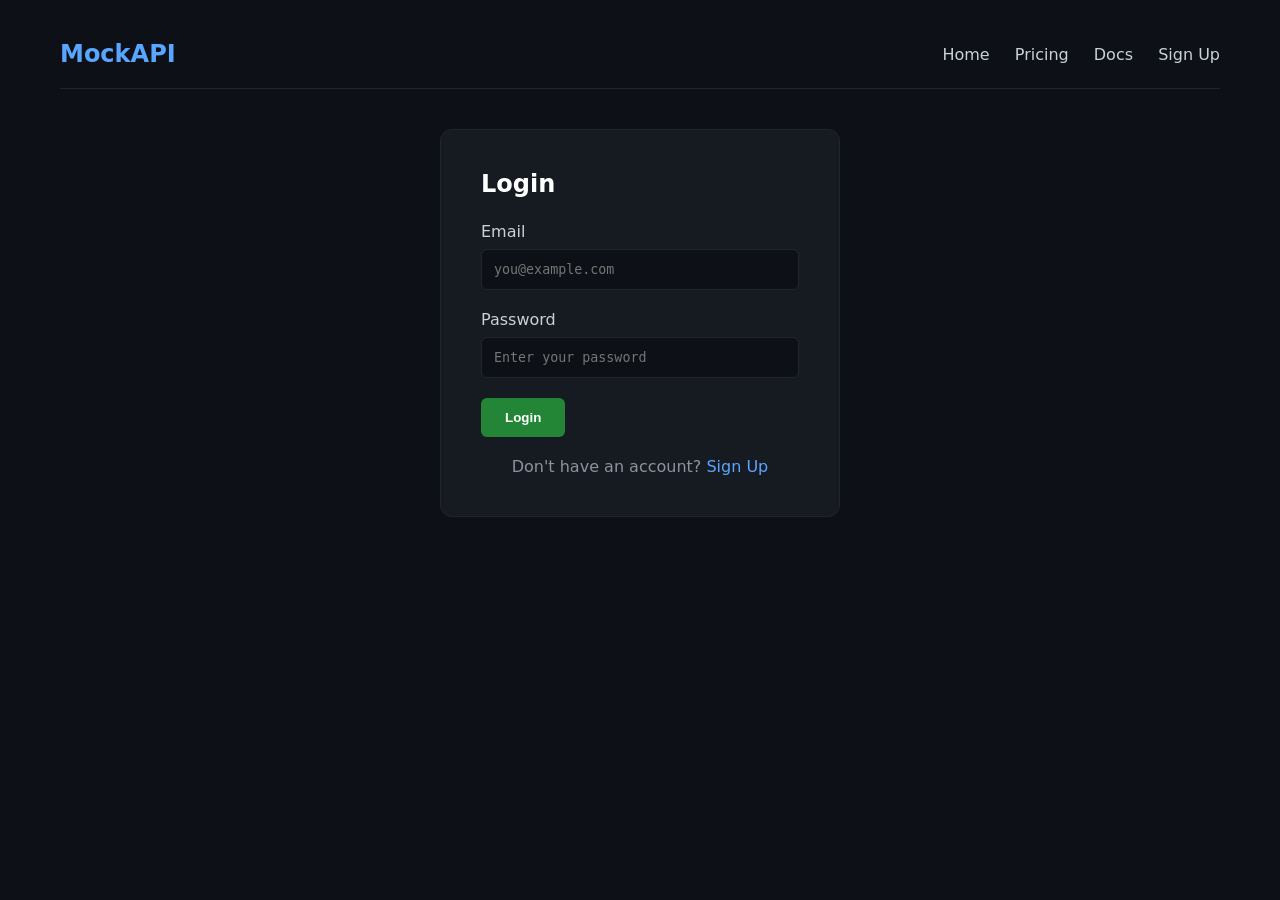
<file: frontend/login.html>
<!DOCTYPE html>
<html lang="en">
<head>
    <meta charset="UTF-8">
    <meta name="viewport" content="width=device-width, initial-scale=1.0">
    <title>Login - MockAPI</title>
    <link rel="stylesheet" href="style.css">
</head>
<body>
    <div class="container">
        <nav>
            <div class="logo"><a href="/">MockAPI</a></div>
            <div class="nav-links">
                <a href="/">Home</a>
                <a href="/pricing">Pricing</a>
                <a href="/docs">Docs</a>
                <a href="/signup">Sign Up</a>
            </div>
        </nav>
        <div class="auth-form">
            <h2>Login</h2>
            <div id="message"></div>
            <div class="form-group">
                <label>Email</label>
                <input type="email" id="email" placeholder="you@example.com">
            </div>
            <div class="form-group">
                <label>Password</label>
                <input type="password" id="password" placeholder="Enter your password">
            </div>
            <button class="btn-primary" onclick="login()">Login</button>
            <p class="auth-alt">Don't have an account? <a href="/signup">Sign Up</a></p>
        </div>
    </div>
    <script>
        async function login() {
            const email = document.getElementById('email').value.trim();
            const password = document.getElementById('password').value;
            const msg = document.getElementById('message');

            if (!email || !password) {
                msg.innerHTML = '<p class="error">All fields required</p>';
                return;
            }

            try {
                const res = await fetch('/api/login', {
                    method: 'POST',
                    headers: {'Content-Type': 'application/json'},
                    credentials: 'include',
                    body: JSON.stringify({email, password})
                });
                const data = await res.json();

                if (data.error) {
                    msg.innerHTML = `<p class="error">${data.error}</p>`;
                } else {
                    msg.innerHTML = '<p class="success">Login successful! Redirecting...</p>';
                    setTimeout(() => window.location.href = '/dashboard', 1000);
                }
            } catch (err) {
                msg.innerHTML = '<p class="error">Network error</p>';
            }
        }
    </script>
</body>
</html>
</file>
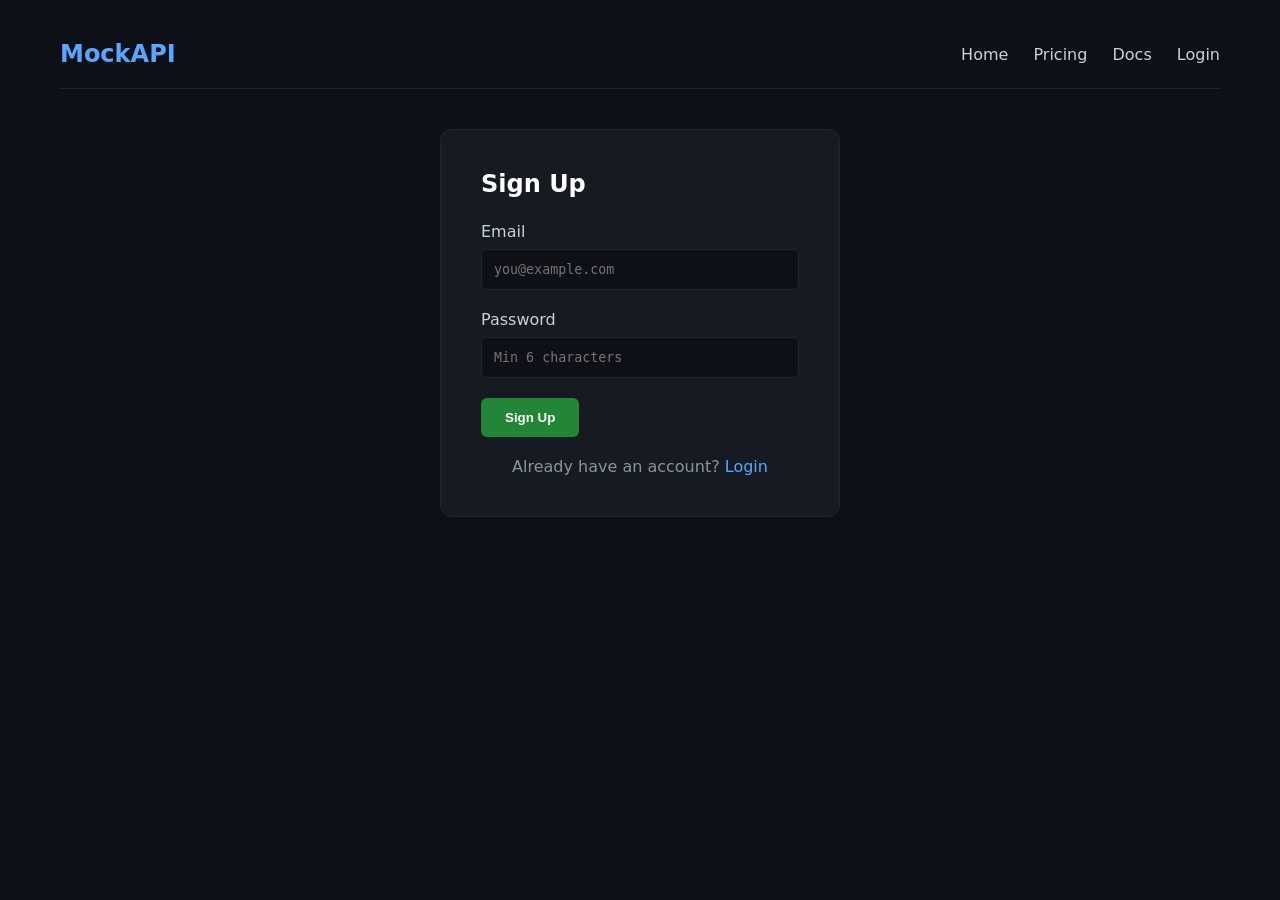
<file: frontend/signup.html>
<!DOCTYPE html>
<html lang="en">
<head>
    <meta charset="UTF-8">
    <meta name="viewport" content="width=device-width, initial-scale=1.0">
    <title>Sign Up - MockAPI</title>
    <link rel="stylesheet" href="style.css">
</head>
<body>
    <div class="container">
        <nav>
            <div class="logo"><a href="/">MockAPI</a></div>
            <div class="nav-links">
                <a href="/">Home</a>
                <a href="/pricing">Pricing</a>
                <a href="/docs">Docs</a>
                <a href="/login">Login</a>
            </div>
        </nav>
        <div class="auth-form">
            <h2>Sign Up</h2>
            <div id="message"></div>
            <div class="form-group">
                <label>Email</label>
                <input type="email" id="email" placeholder="you@example.com">
            </div>
            <div class="form-group">
                <label>Password</label>
                <input type="password" id="password" placeholder="Min 6 characters">
            </div>
            <button class="btn-primary" onclick="signup()">Sign Up</button>
            <p class="auth-alt">Already have an account? <a href="/login">Login</a></p>
        </div>
    </div>
    <script>
        async function signup() {
            const email = document.getElementById('email').value.trim();
            const password = document.getElementById('password').value;
            const msg = document.getElementById('message');

            if (!email || !password) {
                msg.innerHTML = '<p class="error">All fields required</p>';
                return;
            }

            if (password.length < 6) {
                msg.innerHTML = '<p class="error">Password must be at least 6 characters</p>';
                return;
            }

            try {
                const res = await fetch('/api/signup', {
                    method: 'POST',
                    headers: {'Content-Type': 'application/json'},
                    credentials: 'include',
                    body: JSON.stringify({email, password})
                });
                const data = await res.json();

                if (data.error) {
                    msg.innerHTML = `<p class="error">${data.error}</p>`;
                } else {
                    msg.innerHTML = '<p class="success">Account created! Redirecting...</p>';
                    setTimeout(() => window.location.href = '/dashboard', 1000);
                }
            } catch (err) {
                msg.innerHTML = '<p class="error">Network error</p>';
            }
        }
    </script>
</body>
</html>
</file>
<file: frontend/style.css>
* {
    margin: 0;
    padding: 0;
    box-sizing: border-box;
}
.hidden {
    display: none !important;
}
body {
    font-family: 'Segoe UI', system-ui, sans-serif;
    background: #0d1117;
    color: #c9d1d9;
    min-height: 100vh;
}
.container {
    max-width: 1200px;
    margin: 0 auto;
    padding: 20px;
}
nav {
    display: flex;
    justify-content: space-between;
    align-items: center;
    padding: 20px 0;
    border-bottom: 1px solid #21262d;
}
.logo {
    font-size: 24px;
    font-weight: bold;
    color: #58a6ff;
}
.logo a {
    color: #58a6ff;
    text-decoration: none;
}
.nav-links a {
    color: #c9d1d9;
    text-decoration: none;
    margin-left: 20px;
    transition: color 0.3s;
}
.nav-links a:hover {
    color: #58a6ff;
}
.hero {
    text-align: center;
    padding: 80px 0;
}
.hero h1 {
    font-size: 48px;
    margin-bottom: 20px;
    color: #fff;
}
.highlight {
    color: #58a6ff;
}
.hero p {
    font-size: 20px;
    color: #8b949e;
    margin-bottom: 30px;
}
.btn-primary {
    display: inline-block;
    background: #238636;
    color: #fff;
    padding: 12px 24px;
    border-radius: 6px;
    text-decoration: none;
    font-weight: bold;
    border: none;
    cursor: pointer;
    transition: background 0.3s;
}
.btn-primary:hover {
    background: #2ea043;
}
.btn-delete {
    display: inline-flex;
    align-items: center;
    gap: 6px;
    background: rgba(218, 54, 51, 0.12);
    color: #f85149;
    border: 1px solid rgba(218, 54, 51, 0.4);
    padding: 9px 16px;
    border-radius: 9px;
    font-size: 13px;
    font-weight: 600;
    cursor: pointer;
    transition: background 0.2s ease, color 0.2s ease, border-color 0.2s ease, transform 0.15s ease;
}
.btn-delete:hover {
    background: #da3633;
    color: #fff;
    border-color: #da3633;
}
.btn-delete:active {
    transform: scale(0.97);
}
.features {
    display: grid;
    grid-template-columns: repeat(3, 1fr);
    gap: 30px;
    padding: 60px 0;
}
.feature {
    background: #161b22;
    padding: 30px;
    border-radius: 12px;
    text-align: center;
    border: 1px solid #21262d;
}
.feature-icon {
    font-size: 48px;
    margin-bottom: 15px;
}
.feature h3 {
    color: #fff;
    margin-bottom: 10px;
}
.code-example {
    background: #161b22;
    padding: 30px;
    border-radius: 12px;
    margin: 40px 0;
    border: 1px solid #21262d;
}
.code-example pre {
    background: #0d1117;
    padding: 20px;
    border-radius: 8px;
    overflow-x: auto;
    color: #c9d1d9;
}
.create-form {
    max-width: 600px;
    margin: 40px auto;
    background: #161b22;
    padding: 40px;
    border-radius: 12px;
    border: 1px solid #21262d;
}
.create-form h2 {
    margin-bottom: 30px;
    color: #fff;
}
.form-group {
    margin-bottom: 20px;
}
.form-group label {
    display: block;
    margin-bottom: 8px;
    color: #c9d1d9;
}
.form-group input,
.form-group select,
.form-group textarea {
    width: 100%;
    padding: 12px;
    background: #0d1117;
    border: 1px solid #21262d;
    border-radius: 6px;
    color: #c9d1d9;
    font-family: monospace;
}
.form-group textarea {
    font-size: 14px;
    resize: vertical;
}
.result {
    margin-top: 30px;
    padding: 20px;
    background: #238636;
    border-radius: 8px;
}
.result.hidden {
    display: none;
}
.url-box {
    display: flex;
    gap: 10px;
    margin-top: 10px;
}
.url-box code {
    flex: 1;
    background: #0d1117;
    padding: 12px;
    border-radius: 6px;
    overflow-x: auto;
}
.url-box button {
    background: #58a6ff;
    border: none;
    padding: 12px 20px;
    border-radius: 6px;
    cursor: pointer;
    color: #0d1117;
    font-weight: bold;
}
.remaining {
    margin-top: 15px;
    font-weight: bold;
}
.dashboard {
    padding: 40px 0;
}
.dashboard h2 {
    margin-bottom: 10px;
    color: #fff;
}
.usage {
    color: #8b949e;
    margin-bottom: 30px;
}
.api-list .empty {
    text-align: center;
    padding: 60px;
    background: #161b22;
    border-radius: 12px;
}
.api-card {
    background: #161b22;
    padding: 20px;
    border-radius: 12px;
    margin-bottom: 15px;
    border: 1px solid #21262d;
}
.api-info {
    display: flex;
    align-items: center;
    gap: 15px;
    margin-bottom: 15px;
}
.method {
    padding: 4px 12px;
    border-radius: 4px;
    font-weight: bold;
    font-size: 12px;
}
.method.get { background: #238636; color: #fff; }
.method.post { background: #1f6feb; color: #fff; }
.method.put { background: #d29922; color: #fff; }
.method.delete { background: #da3633; color: #fff; }
.endpoint {
    font-size: 18px;
    color: #fff;
    font-weight: bold;
}
.status-code {
    color: #8b949e;
}
.auth-alt {
    text-align: center;
    margin-top: 20px;
    color: #8b949e;
}
.auth-alt a {
    color: #58a6ff;
    text-decoration: none;
}
.auth-alt a:hover {
    text-decoration: underline;
}
.auth-form {
    max-width: 400px;
    margin: 40px auto;
    background: #161b22;
    padding: 40px;
    border-radius: 12px;
    border: 1px solid #21262d;
}
.auth-form h2 {
    margin-bottom: 24px;
    color: #fff;
}
.error {
    color: #f85149;
    margin-bottom: 15px;
}
.success {
    color: #3fb950;
    margin-bottom: 15px;
}
.section-divider {
    border-top: 1px solid #21262d;
    margin: 40px 0;
}
.section-header {
    display: flex;
    justify-content: space-between;
    align-items: center;
    margin-bottom: 10px;
}
.section-header h2 {
    color: #fff;
    margin-bottom: 0;
}
.key-card {
    background: #161b22;
    border: 1px solid #21262d;
    border-radius: 14px;
    padding: 20px 22px;
    margin-bottom: 14px;
    transition: border-color 0.2s ease, box-shadow 0.2s ease;
}
.key-card:hover {
    border-color: #30363d;
    box-shadow: 0 6px 24px rgba(0, 0, 0, 0.35);
}
.key-card-head {
    display: flex;
    justify-content: space-between;
    align-items: center;
    gap: 12px;
    margin-bottom: 14px;
}
.key-name-tag {
    background: rgba(88, 166, 255, 0.12);
    color: #58a6ff;
    border: 1px solid rgba(88, 166, 255, 0.3);
    padding: 4px 12px;
    border-radius: 8px;
    font-size: 13px;
    font-weight: 600;
    letter-spacing: 0.3px;
}
.key-card-actions {
    display: flex;
    gap: 8px;
}
.key-preview-row {
    display: flex;
    align-items: center;
    gap: 12px;
    margin-bottom: 14px;
}
.key-preview {
    flex: 1;
    min-width: 0;
    font-family: 'Cascadia Code', Consolas, 'SF Mono', Menlo, monospace;
    font-size: 14px;
    letter-spacing: 0.5px;
    color: #e6edf3;
    background: #0d1117;
    border: 1px solid #21262d;
    padding: 12px 14px;
    border-radius: 10px;
    word-break: break-all;
    user-select: all;
    transition: border-color 0.2s ease;
}
.key-preview.revealed {
    border-color: #2ea043;
    color: #7ee787;
}
.key-once-hint {
    font-size: 12px;
    color: #8b949e;
    white-space: nowrap;
}
.key-meta {
    display: flex;
    flex-wrap: wrap;
    gap: 8px 24px;
    font-size: 13px;
    color: #8b949e;
    margin-bottom: 16px;
}
.key-meta span {
    display: inline-flex;
    align-items: center;
    gap: 6px;
}
.key-card-foot {
    display: flex;
    justify-content: flex-end;
    gap: 10px;
    border-top: 1px solid #21262d;
    padding-top: 16px;
}
.btn-key {
    display: inline-flex;
    align-items: center;
    gap: 6px;
    padding: 9px 16px;
    border-radius: 9px;
    border: 1px solid #30363d;
    background: #21262d;
    color: #c9d1d9;
    font-size: 13px;
    font-weight: 600;
    cursor: pointer;
    white-space: nowrap;
    transition: background 0.2s ease, color 0.2s ease, border-color 0.2s ease, transform 0.15s ease;
}
.btn-key:hover:not(:disabled) {
    background: #30363d;
    color: #fff;
    border-color: #484f58;
}
.btn-key:active:not(:disabled) {
    transform: scale(0.97);
}
.btn-key:disabled {
    opacity: 0.45;
    cursor: not-allowed;
}
.btn-copy-key {
    background: #1f6feb;
    border-color: #1f6feb;
    color: #fff;
}
.btn-copy-key:hover:not(:disabled) {
    background: #388bfd;
    border-color: #388bfd;
}
.btn-copy-key.copied {
    background: #2ea043;
    border-color: #2ea043;
    color: #fff;
}
.btn-regen {
    display: inline-flex;
    align-items: center;
    gap: 6px;
    background: rgba(210, 153, 34, 0.12);
    color: #d29922;
    border: 1px solid rgba(210, 153, 34, 0.4);
    padding: 9px 16px;
    border-radius: 9px;
    font-size: 13px;
    font-weight: 600;
    cursor: pointer;
    transition: background 0.2s ease, color 0.2s ease, border-color 0.2s ease, transform 0.15s ease;
}
.btn-regen:hover {
    background: #d29922;
    color: #fff;
    border-color: #d29922;
}
.btn-regen:active {
    transform: scale(0.97);
}
.btn-cancel {
    background: #21262d;
    color: #c9d1d9;
    padding: 10px 20px;
    border-radius: 6px;
    border: 1px solid #30363d;
    cursor: pointer;
}
.btn-cancel:hover {
    background: #30363d;
}
.modal {
    position: fixed;
    top: 0;
    left: 0;
    width: 100%;
    height: 100%;
    background: rgba(0,0,0,0.7);
    display: flex;
    align-items: center;
    justify-content: center;
    z-index: 1000;
}
.modal.hidden {
    display: none;
}
.modal-content {
    background: #161b22;
    border: 1px solid #21262d;
    border-radius: 12px;
    padding: 30px;
    max-width: 500px;
    width: 90%;
}
.modal-content h3 {
    color: #fff;
    margin-bottom: 10px;
}
.modal-warning {
    color: #d29922;
    font-size: 13px;
    margin-bottom: 16px;
}
.key-display {
    display: flex;
    gap: 10px;
    margin-bottom: 20px;
    align-items: center;
}
.key-display code {
    flex: 1;
    background: #0d1117;
    padding: 12px;
    border-radius: 6px;
    font-size: 13px;
    color: #3fb950;
    word-break: break-all;
}
.btn-copy {
    background: #58a6ff;
    border: none;
    padding: 12px 16px;
    border-radius: 6px;
    cursor: pointer;
    color: #0d1117;
    font-weight: bold;
    white-space: nowrap;
}
.btn-copy:hover {
    background: #79c0ff;
}
.modal-actions {
    display: flex;
    gap: 10px;
    justify-content: flex-end;
    margin-top: 20px;
}
.usage-card {
    background: #161b22;
    border: 1px solid #21262d;
    border-radius: 12px;
    padding: 24px;
    margin-top: 16px;
}
.admin-badge {
    background: linear-gradient(135deg, #238636, #2ea043);
    color: #fff;
    padding: 16px;
    border-radius: 8px;
    text-align: center;
    font-size: 18px;
}
.usage-normal {
    display: block;
}
.usage-row {
    display: flex;
    justify-content: space-between;
    align-items: center;
    margin-bottom: 12px;
}
.usage-row:last-child {
    margin-bottom: 0;
    margin-top: 12px;
}
.usage-label {
    color: #8b949e;
    font-size: 14px;
}
.usage-value {
    color: #fff;
    font-weight: bold;
    font-size: 18px;
}
.progress-bar {
    width: 100%;
    height: 10px;
    background: #21262d;
    border-radius: 5px;
    overflow: hidden;
}
.progress-fill {
    height: 100%;
    background: #238636;
    border-radius: 5px;
    transition: width 0.4s ease, background 0.3s ease;
}
.progress-fill.warning {
    background: #d29922;
}
.progress-fill.danger {
    background: #da3633;
}
.hero-actions {
    display: flex;
    gap: 16px;
    justify-content: center;
    margin-top: 10px;
}
.btn-secondary {
    display: inline-block;
    background: transparent;
    color: #c9d1d9;
    padding: 12px 24px;
    border-radius: 6px;
    text-decoration: none;
    font-weight: bold;
    border: 1px solid #30363d;
    transition: background 0.3s;
}
.btn-secondary:hover {
    background: #21262d;
    color: #fff;
}
.section-title {
    text-align: center;
    font-size: 32px;
    color: #fff;
    margin-bottom: 40px;
}
.steps {
    display: grid;
    grid-template-columns: repeat(3, 1fr);
    gap: 30px;
    padding: 20px 0 60px;
}
.step {
    text-align: center;
    padding: 30px 20px;
}
.step-num {
    width: 48px;
    height: 48px;
    background: #1f6feb;
    color: #fff;
    border-radius: 50%;
    display: inline-flex;
    align-items: center;
    justify-content: center;
    font-size: 20px;
    font-weight: bold;
    margin-bottom: 16px;
}
.step h3 {
    color: #fff;
    margin-bottom: 8px;
}
.pricing-preview {
    padding: 40px 0;
}
.pricing-cards {
    display: grid;
    grid-template-columns: repeat(2, 1fr);
    gap: 30px;
    max-width: 800px;
    margin: 0 auto;
}
.pricing-cards-full {
    max-width: 800px;
}
.pricing-card {
    background: #161b22;
    border: 1px solid #21262d;
    border-radius: 12px;
    padding: 36px 30px;
    text-align: center;
    position: relative;
}
.pricing-card.featured {
    border-color: #58a6ff;
    box-shadow: 0 0 20px rgba(88, 166, 255, 0.1);
}
.badge {
    position: absolute;
    top: -12px;
    left: 50%;
    transform: translateX(-50%);
    background: #58a6ff;
    color: #0d1117;
    padding: 4px 16px;
    border-radius: 20px;
    font-size: 12px;
    font-weight: bold;
}
.pricing-card h3 {
    color: #fff;
    font-size: 22px;
    margin-bottom: 10px;
}
.price {
    font-size: 40px;
    font-weight: bold;
    color: #fff;
    margin-bottom: 8px;
}
.price span {
    font-size: 16px;
    color: #8b949e;
    font-weight: normal;
}
.plan-desc {
    color: #8b949e;
    margin-bottom: 20px;
    font-size: 14px;
}
.pricing-card ul {
    list-style: none;
    margin-bottom: 24px;
    text-align: left;
}
.pricing-card li {
    padding: 8px 0;
    padding-left: 28px;
    position: relative;
    color: #c9d1d9;
}
.pricing-card li.included::before {
    content: "\2713";
    position: absolute;
    left: 0;
    color: #3fb950;
    font-weight: bold;
}
.pricing-card li.excluded {
    color: #484f58;
}
.pricing-card li.excluded::before {
    content: "\2717";
    position: absolute;
    left: 0;
    color: #484f58;
}
.pricing-card .btn-primary {
    width: 100%;
    text-align: center;
}
.faq {
    padding: 40px 0;
}
.faq-list {
    max-width: 700px;
    margin: 0 auto;
}
.faq-item {
    background: #161b22;
    border: 1px solid #21262d;
    border-radius: 8px;
    padding: 20px 24px;
    margin-bottom: 12px;
}
.faq-item h4 {
    color: #fff;
    margin-bottom: 8px;
    font-size: 16px;
}
.faq-item p {
    color: #8b949e;
    font-size: 14px;
    line-height: 1.6;
}
.footer {
    border-top: 1px solid #21262d;
    margin-top: 40px;
    padding: 40px 0 20px;
}
.footer-content {
    display: flex;
    justify-content: space-between;
    align-items: flex-start;
    margin-bottom: 30px;
}
.footer-brand p {
    color: #8b949e;
    margin-top: 8px;
    font-size: 14px;
}
.footer-links {
    display: flex;
    gap: 24px;
}
.footer-links a {
    color: #8b949e;
    text-decoration: none;
    font-size: 14px;
    transition: color 0.3s;
}
.footer-links a:hover {
    color: #58a6ff;
}
.footer-bottom {
    text-align: center;
    padding-top: 20px;
    border-top: 1px solid #21262d;
}
.footer-bottom p {
    color: #484f58;
    font-size: 13px;
}
.usage-banner {
    padding: 14px 20px;
    border-radius: 8px;
    margin-bottom: 20px;
    font-size: 14px;
}
.usage-banner.hidden {
    display: none;
}
.usage-banner.warning {
    background: rgba(210, 153, 34, 0.15);
    border: 1px solid #d29922;
    color: #d29922;
}
.usage-banner.danger {
    background: rgba(218, 54, 51, 0.15);
    border: 1px solid #da3633;
    color: #f85149;
}
.usage-banner a {
    color: #58a6ff;
    text-decoration: underline;
}
.pricing-page {
    text-align: center;
    padding: 40px 0;
}
.pricing-page h1 {
    font-size: 40px;
    color: #fff;
    margin-bottom: 12px;
}
.pricing-subtitle {
    font-size: 18px;
    color: #8b949e;
    margin-bottom: 40px;
}
@media (max-width: 768px) {
    .features {
        grid-template-columns: 1fr;
    }
    .hero h1 {
        font-size: 32px;
    }
    .steps {
        grid-template-columns: 1fr;
    }
    .pricing-cards {
        grid-template-columns: 1fr;
    }
    .footer-content {
        flex-direction: column;
        gap: 20px;
    }
    .footer-links {
        flex-wrap: wrap;
        gap: 16px;
    }
    .hero-actions {
        flex-direction: column;
        align-items: center;
    }
    .docs {
        flex-direction: column;
    }
    .docs-sidebar {
        display: none;
    }
    .key-card-head {
        flex-direction: column;
        align-items: flex-start;
    }
    .key-card-actions {
        width: 100%;
        justify-content: flex-end;
    }
    .key-preview-row {
        flex-direction: column;
        align-items: stretch;
    }
    .key-once-hint {
        white-space: normal;
    }
    .key-card-foot {
        flex-direction: column-reverse;
    }
    .key-card-foot .btn-regen,
    .key-card-foot .btn-delete {
        width: 100%;
        justify-content: center;
    }
}
.docs {
    display: flex;
    gap: 40px;
    padding: 20px 0 60px;
}
.docs-sidebar {
    width: 200px;
    flex-shrink: 0;
    position: sticky;
    top: 20px;
    align-self: flex-start;
}
.docs-sidebar h4 {
    color: #fff;
    margin-bottom: 12px;
    font-size: 14px;
    text-transform: uppercase;
    letter-spacing: 1px;
}
.docs-sidebar a {
    display: block;
    color: #8b949e;
    text-decoration: none;
    padding: 6px 12px;
    border-radius: 6px;
    font-size: 14px;
    margin-bottom: 2px;
    transition: color 0.2s, background 0.2s;
}
.docs-sidebar a:hover {
    color: #c9d1d9;
    background: #161b22;
}
.docs-sidebar a.active {
    color: #58a6ff;
    background: rgba(88, 166, 255, 0.1);
}
.docs-content {
    flex: 1;
    min-width: 0;
}
.docs-content h1 {
    font-size: 36px;
    color: #fff;
    margin-bottom: 8px;
}
.docs-intro {
    font-size: 18px;
    color: #8b949e;
    margin-bottom: 40px;
}
.docs-content h2 {
    font-size: 24px;
    color: #fff;
    margin: 40px 0 16px;
    padding-bottom: 8px;
    border-bottom: 1px solid #21262d;
}
.docs-content h3 {
    font-size: 18px;
    color: #fff;
    margin: 24px 0 12px;
}
.docs-content h4 {
    font-size: 15px;
    color: #c9d1d9;
    margin: 16px 0 8px;
}
.docs-content p {
    line-height: 1.7;
    margin-bottom: 12px;
}
.docs-content a {
    color: #58a6ff;
    text-decoration: none;
}
.docs-content a:hover {
    text-decoration: underline;
}
.docs-steps {
    display: flex;
    flex-direction: column;
    gap: 16px;
    margin: 16px 0;
}
.docs-step {
    display: flex;
    gap: 16px;
    align-items: flex-start;
    background: #161b22;
    border: 1px solid #21262d;
    border-radius: 8px;
    padding: 16px 20px;
}
.docs-step .step-num {
    width: 32px;
    height: 32px;
    min-width: 32px;
    background: #1f6feb;
    color: #fff;
    border-radius: 50%;
    display: flex;
    align-items: center;
    justify-content: center;
    font-size: 14px;
    font-weight: bold;
}
.docs-step h4 {
    margin: 0 0 4px;
    color: #fff;
}
.docs-step p {
    margin: 0;
    font-size: 14px;
    color: #8b949e;
}
.code-block {
    background: #0d1117;
    border: 1px solid #21262d;
    border-radius: 8px;
    margin: 12px 0;
    overflow: hidden;
}
.code-header {
    display: flex;
    justify-content: space-between;
    align-items: center;
    background: #161b22;
    padding: 8px 16px;
    border-bottom: 1px solid #21262d;
    font-size: 13px;
    color: #8b949e;
}
.btn-copy-docs {
    background: #21262d;
    color: #c9d1d9;
    border: 1px solid #30363d;
    padding: 4px 12px;
    border-radius: 4px;
    cursor: pointer;
    font-size: 12px;
    transition: background 0.2s;
}
.btn-copy-docs:hover {
    background: #30363d;
}
.code-block pre {
    padding: 16px;
    overflow-x: auto;
    font-size: 13px;
    line-height: 1.6;
    color: #c9d1d9;
    margin: 0;
}
.endpoint-box {
    display: inline-flex;
    align-items: center;
    gap: 10px;
    background: #161b22;
    border: 1px solid #21262d;
    border-radius: 6px;
    padding: 8px 16px;
    margin: 8px 0;
}
.endpoint-box code {
    font-size: 14px;
    color: #fff;
}
.method-badge {
    padding: 3px 10px;
    border-radius: 4px;
    font-size: 12px;
    font-weight: bold;
    color: #fff;
}
.method-badge.get { background: #238636; }
.method-badge.post { background: #1f6feb; }
.method-badge.put { background: #d29922; }
.method-badge.delete { background: #da3633; }
.example-group {
    margin: 24px 0;
    background: #161b22;
    border: 1px solid #21262d;
    border-radius: 10px;
    padding: 20px;
}
.example-group h3 {
    margin: 0 0 16px;
    display: flex;
    align-items: center;
    gap: 10px;
}
.example-tabs {
    display: flex;
    gap: 4px;
    margin-bottom: 12px;
}
.tab {
    background: #21262d;
    color: #8b949e;
    border: none;
    padding: 8px 16px;
    border-radius: 6px 6px 0 0;
    cursor: pointer;
    font-size: 13px;
    transition: background 0.2s, color 0.2s;
}
.tab:hover {
    color: #c9d1d9;
}
.tab.active {
    background: #0d1117;
    color: #58a6ff;
}
.example-panel {
    display: none;
}
.example-panel.active {
    display: block;
}
.error-table {
    margin: 16px 0;
    border: 1px solid #21262d;
    border-radius: 8px;
    overflow: hidden;
}
.error-row {
    display: flex;
    align-items: center;
    padding: 12px 16px;
    border-bottom: 1px solid #21262d;
}
.error-row:last-child {
    border-bottom: none;
}
.error-row.header {
    background: #161b22;
    font-weight: bold;
}
.error-code {
    width: 80px;
    font-family: monospace;
    font-size: 14px;
}
.error-code.success { color: #3fb950; }
.error-code.warning { color: #d29922; }
.error-code.danger { color: #f85149; }
.error-desc {
    color: #c9d1d9;
    font-size: 14px;
}
.error-row.header .error-desc {
    color: #8b949e;
}
</file>
